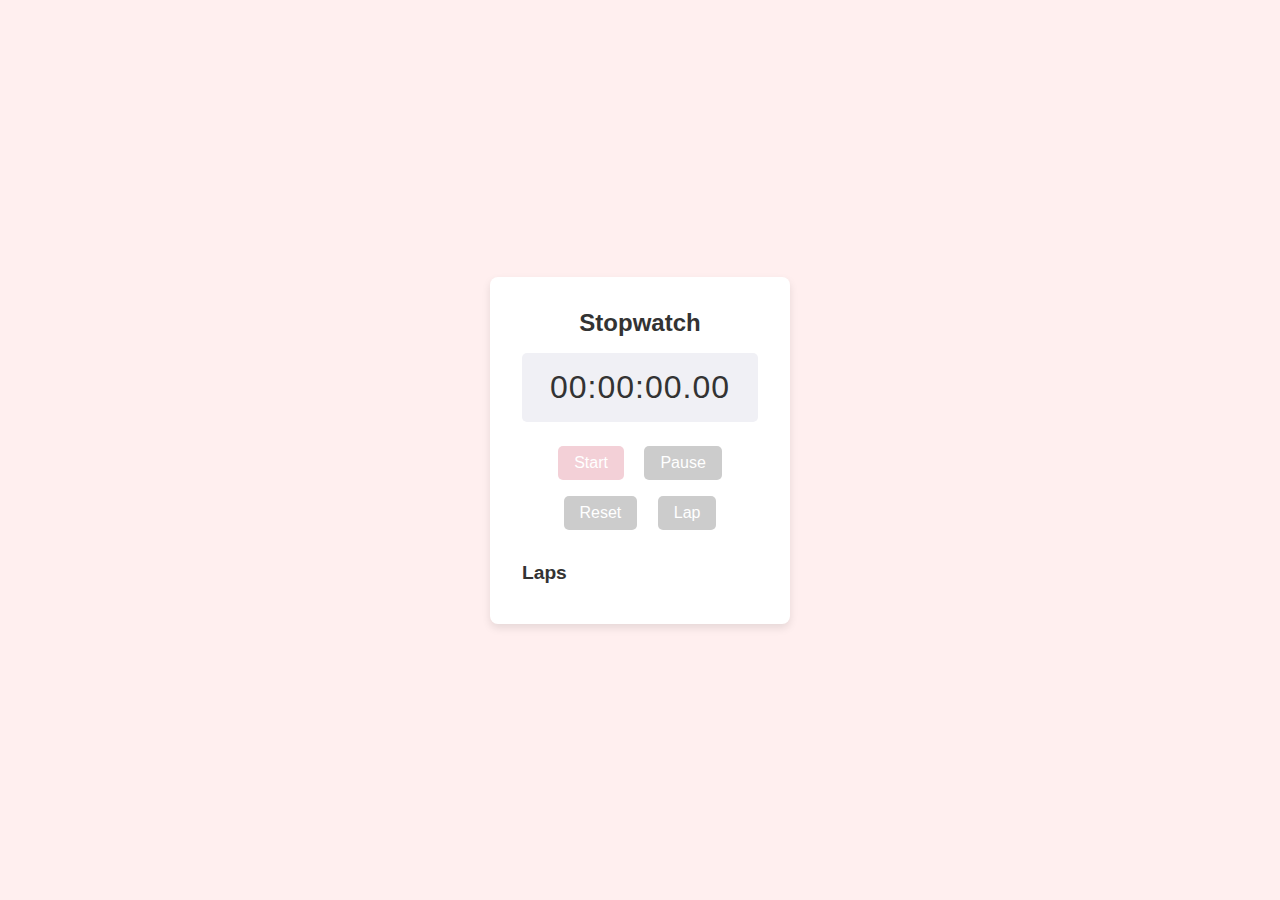
<file: task2/task2.html>
<!DOCTYPE html>
<html lang="en">
<head>
    <meta charset="UTF-8">
    <meta name="viewport" content="width=device-width, initial-scale=1.0">
    <title>Stopwatch</title>
    <link rel="stylesheet" href="task2.css">
</head>
<body>
    <div class="stopwatch">
        <h1>Stopwatch</h1>
        <div class="display">00:00:00.00</div>
        <div class="controls">
            <button id="startStopBtn">Start</button>
            <button id="pauseBtn" disabled>Pause</button>
            <button id="resetBtn" disabled>Reset</button>
            <button id="lapBtn" disabled>Lap</button>
        </div>
        <div class="laps">
            <h2>Laps</h2>
            <ul id="lapsList"></ul>
        </div>
    </div>
    <script src="task2.js"></script>
</body>
</html>
</file>
<file: task2/task2.css>
/* task2.css */

* {
    margin: 0;
    padding: 0;
    box-sizing: border-box;
    font-family: Arial, sans-serif;
}

body {
    display: flex;
    justify-content: center;
    align-items: center;
    height: 100vh;
    background-color: #FFEFEF;
}

.stopwatch {
    text-align: center;
    background-color: #fff;
    padding: 2rem;
    border-radius: 8px;
    box-shadow: 0px 4px 8px rgba(0, 0, 0, 0.1);
    width: 300px;
}

h1 {
    font-size: 1.5rem;
    color: #333;
    margin-bottom: 1rem;
}

.display {
    font-size: 2rem;
    color: #333;
    background-color: #f0f0f5;
    padding: 1rem;
    border-radius: 5px;
    margin-bottom: 1rem;
    letter-spacing: 1px;
}

.controls button {
    padding: 0.5rem 1rem;
    margin: 0.5rem;
    font-size: 1rem;
    color: #fff;
    background-color: #F3D0D7;
    border: none;
    border-radius: 5px;
    cursor: pointer;
    transition: background-color 0.3s ease;
}

.controls button:disabled {
    background-color: #ccc;
    cursor: not-allowed;
}

.controls button:hover:not(:disabled) {
    background-color: #e99cd2;
}

.laps {
    margin-top: 1.5rem;
    text-align: left;
}

.laps h2 {
    font-size: 1.2rem;
    color: #333;
    margin-bottom: 0.5rem;
}

.laps ul {
    list-style-type: none;
    padding-left: 0;
}

.laps li {
    font-size: 1rem;
    color: #555;
    padding: 0.5rem;
    border-bottom: 1px solid #ddd;
}
</file>
